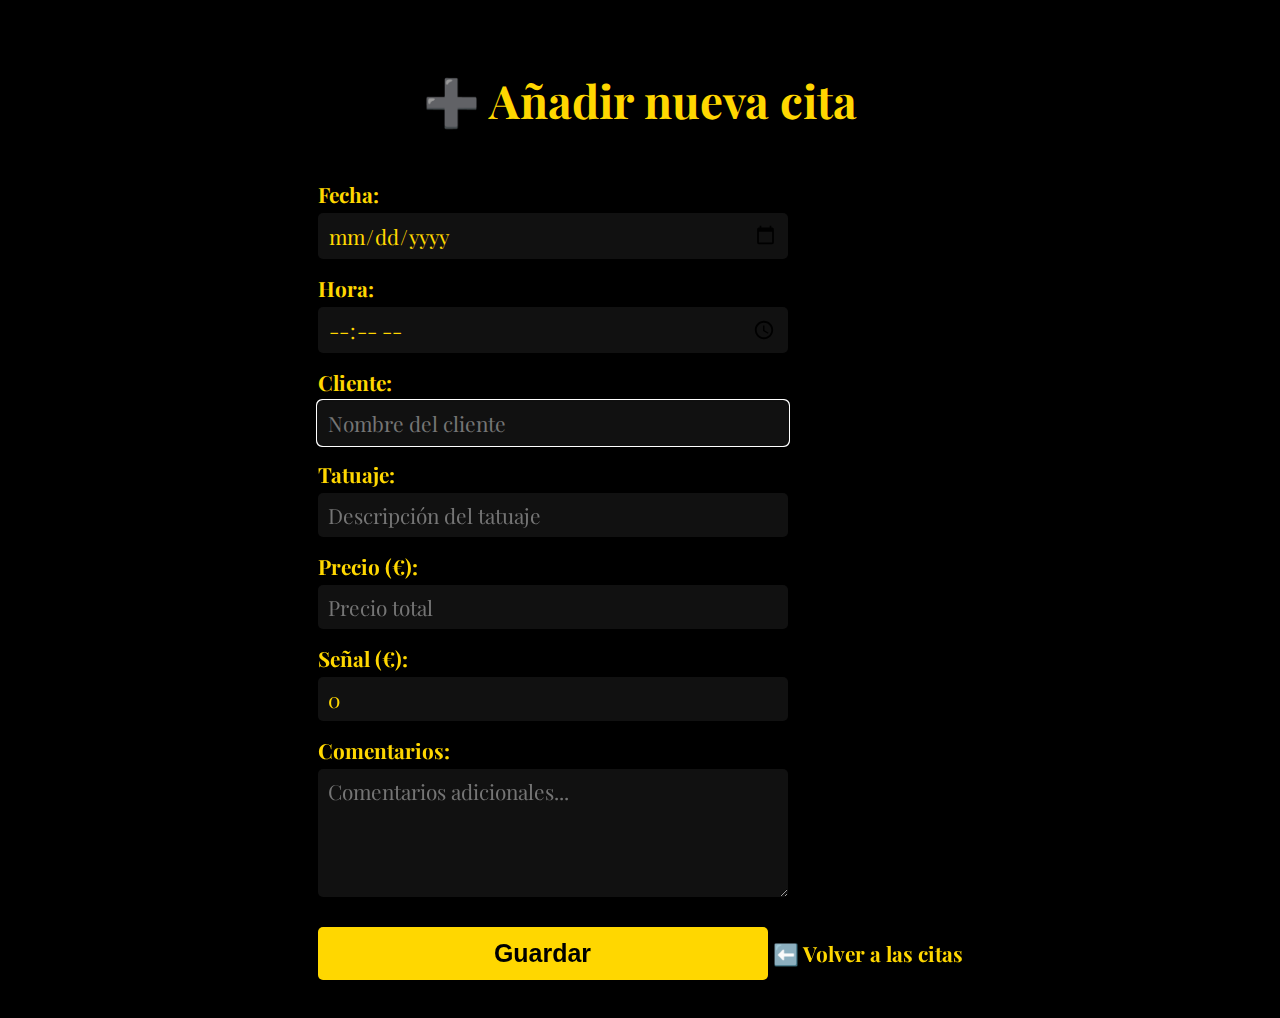
<file: templates/nueva_cita.html>
<!DOCTYPE html> 
<html lang="es">
<head>
    <meta charset="UTF-8">
    <title>Nueva Cita</title>
    <link href="https://fonts.googleapis.com/css2?family=Playfair+Display:wght@500&display=swap" rel="stylesheet">
    <style>
        body {
            background-color: #000;
            color: #FFD700;
            font-family: 'Playfair Display', serif;
            text-align: center;
            padding: 30px;
            font-size: 1.3em;
        }
        form {
            margin-top: 20px;
            display: inline-block;
            text-align: left;
            max-width: 450px;
            width: 100%;
        }
        label {
            display: block;
            margin-top: 15px;
            font-weight: bold;
        }
        input, textarea {
            width: 100%;
            padding: 8px 10px;
            margin-top: 5px;
            border: none;
            border-radius: 5px;
            background-color: #111;
            color: #FFD700;
            font-family: inherit;
            font-size: 1em;
            resize: vertical;
        }
        button {
            margin-top: 25px;
            padding: 12px 25px;
            background-color: #FFD700;
            color: #000;
            border: none;
            border-radius: 5px;
            cursor: pointer;
            font-weight: bold;
            font-size: 1.2em;
            width: 100%;
        }
        a {
            color: #FFD700;
            text-decoration: none;
            display: inline-block;
            margin-top: 25px;
            font-weight: bold;
        }
        a:hover {
            text-decoration: underline;
        }
        h1 {
            margin-bottom: 15px;
            font-size: 2.2em;
        }
    </style>
</head>
<body>
    <h1>➕ Añadir nueva cita</h1>
    <form method="POST">
        <label for="fecha">Fecha:</label>
        <input type="date" name="fecha" id="fecha" required>

        <label for="hora">Hora:</label>
        <input type="time" name="hora" id="hora" required>

        <label for="cliente">Cliente:</label>
        <input type="text" name="cliente" id="cliente" required placeholder="Nombre del cliente" autocomplete="off" autofocus>

        <label for="tatuaje">Tatuaje:</label>
        <input type="text" name="tatuaje" id="tatuaje" required placeholder="Descripción del tatuaje" autocomplete="off">

        <label for="precio">Precio (€):</label>
        <input type="number" step="0.01" min="0" name="precio" id="precio" required placeholder="Precio total">

        <label for="senal">Señal (€):</label>
        <input type="number" step="0.01" min="0" name="senal" id="senal" value="0" placeholder="Cantidad entregada">

        <label for="comentarios">Comentarios:</label>
        <textarea name="comentarios" id="comentarios" rows="4" placeholder="Comentarios adicionales..."></textarea>

        <button type="submit">Guardar</button>
    </form>
    <a href="/">⬅️ Volver a las citas</a>
</body>
</html>
</file>
